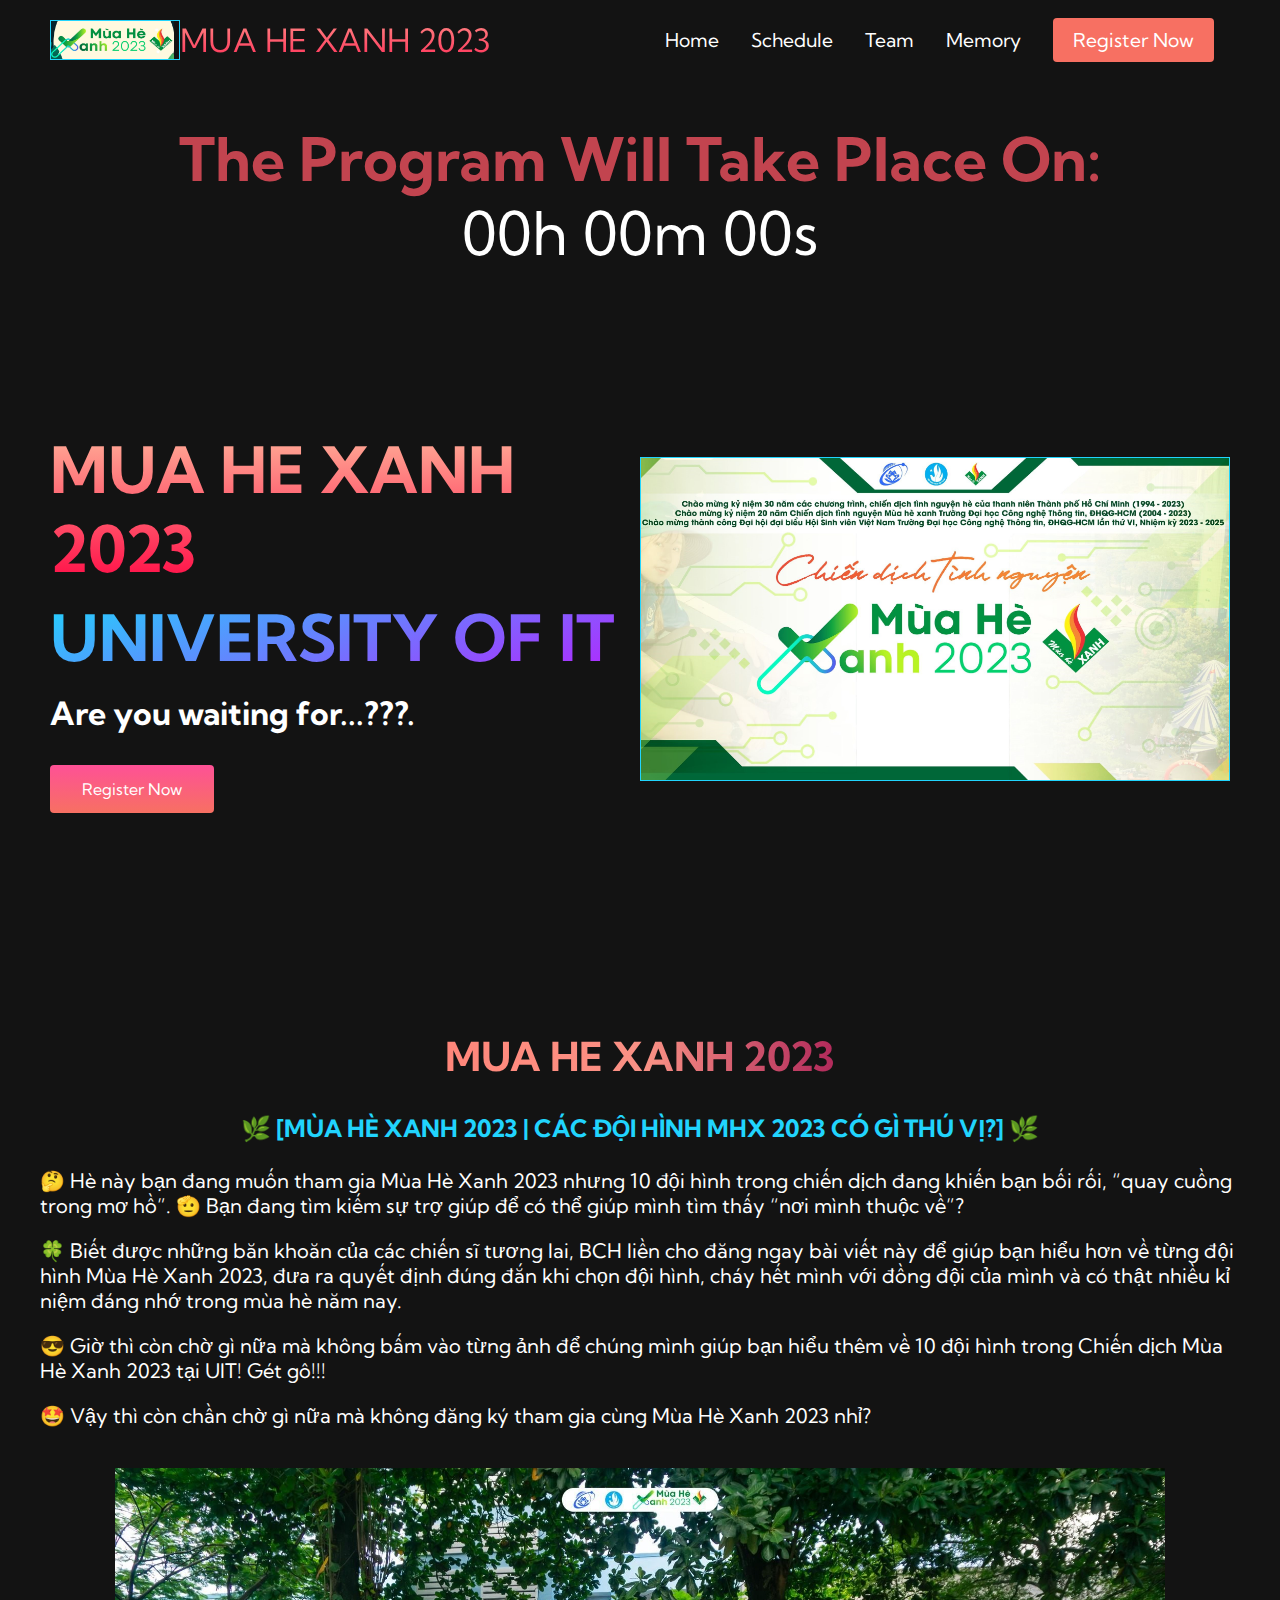
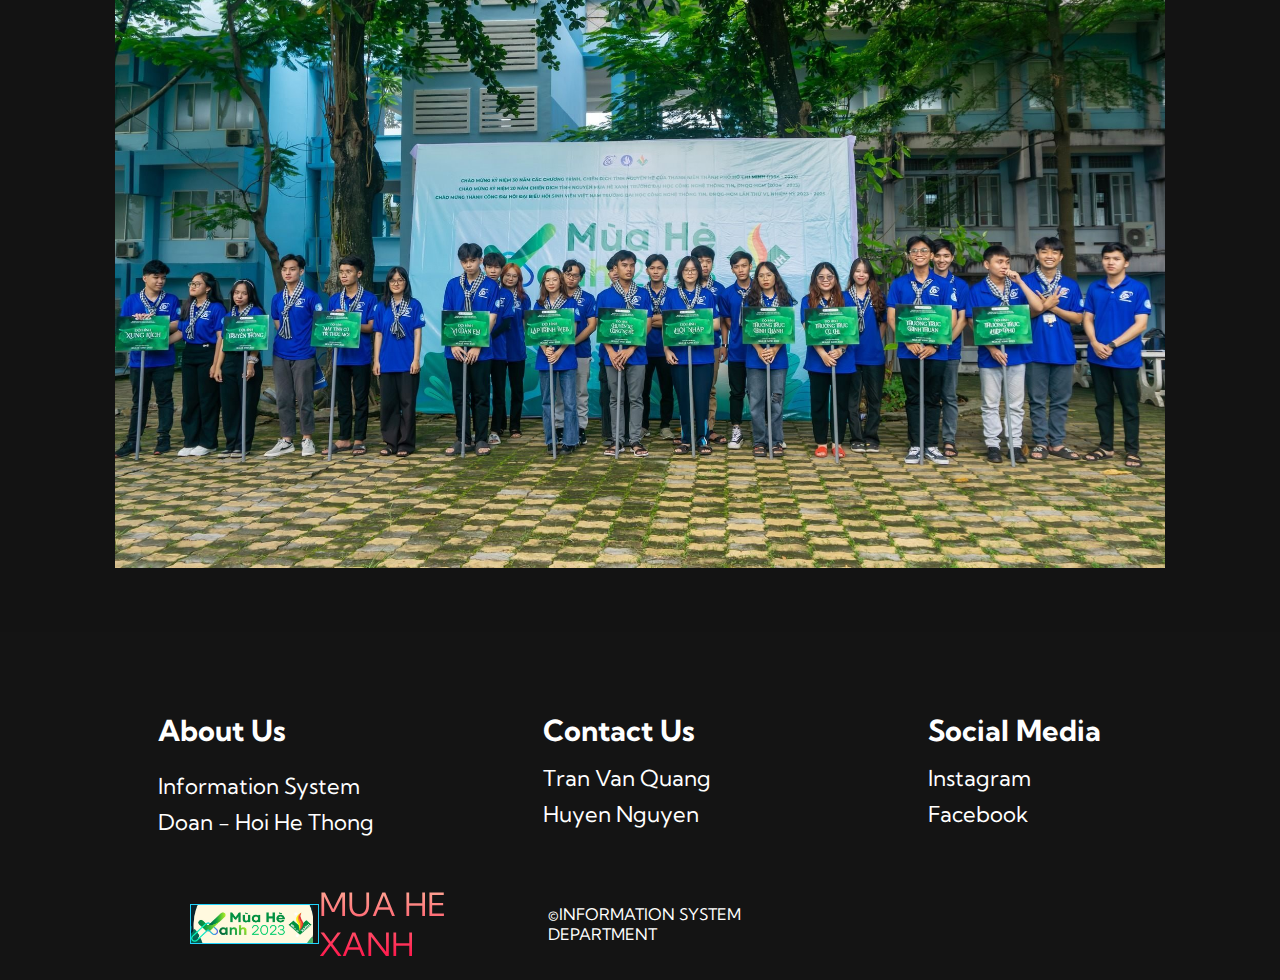
<file: index.html>
<!DOCTYPE html>
<html lang="en">

<head>
  <!--
      Site created by Brian Design on youtube @ www.youtube.com/channel/UCsKsymTY_4BYR-wytLjex7A?view_as=subscriber
    -->
  <meta charset="UTF-8" />
  <meta name="viewport" content="width=device-width, initial-scale=1.0" />
  <title>HTML CSS Website</title>
  <link rel="stylesheet" href="styles.css" />
  <link rel="stylesheet" href="https://use.fontawesome.com/releases/v5.14.0/css/all.css"
    integrity="sha384-HzLeBuhoNPvSl5KYnjx0BT+WB0QEEqLprO+NBkkk5gbc67FTaL7XIGa2w1L0Xbgc" crossorigin="anonymous" />
  <link href="https://fonts.googleapis.com/css2?family=Kumbh+Sans:wght@400;700&display=swap" rel="stylesheet" />
  <script src="datetime.js"></script>

</head>

<body>
  <div class="all">
    <!-- Navbar Section -->
    <nav class="navbar">
      <div class="navbar__container">
        <a href="/" id="navbar__logo" class="logo_trai"> <img src="./MHX/2.1.jpg" alt="">MUA HE XANH 2023</a>
        <div class="navbar__toggle" id="mobile-menu">
          <span class="bar"></span> <span class="bar"></span>
          <span class="bar"></span>
        </div>
        <ul class="navbar__menu">
          <li class="navbar__item">
            <a href="/" class="navbar__links">Home</a>
          </li>
          <li class="navbar__item">
            <a href="./schedule.html" class="navbar__links">Schedule</a>
          </li>
          <li class="navbar__item">
            <a href="team.html" class="navbar__links">Team</a>
            <!-- add thêm hình vào đây -->
          </li>
          <li class="navbar__item">
            <a href="./memory.html" class="navbar__links">Memory</a>
          </li>
          <li class="navbar__btn"><a href="./dangki.html" class="button">Register Now</a></li>
        </ul>
      </div>
    </nav>
    <div id="countdown" class="countdown">
      <div class="conten_coundown">
        <h1>The Program Will Take Place On:</h1>
      </div>
      <span id="hours">00</span>h
      <span id="minutes">00</span>m
      <span id="seconds">00</span>s
    </div>
    <!-- Hero Section -->
    <div class="main">
      <div class="main__container">
        <div class="main__content">
          <h1>MUA HE XANH 2023</h1>
          <h2>UNIVERSITY OF IT</h2>
          <p>Are you waiting for...???.</p>
          <button class="main__btn"><a href="./dangki.html">Register Now</a></button>
        </div>
        <div class="main__img--container">
          <img id="main__img" src="./MHX/Backgr2.jpg" />
        </div>
      </div>
    </div>

    <!-- Services Section -->
    <div class="services">
      <h1>MUA HE XANH 2023</h1>
      <h2>🌿 [MÙA HÈ XANH 2023 | CÁC ĐỘI HÌNH MHX 2023 CÓ GÌ THÚ VỊ?] 🌿</h2>
      <p>🤔 Hè này bạn đang muốn tham gia Mùa Hè Xanh 2023 nhưng 10 đội hình trong chiến dịch đang khiến bạn bối rối,
        “quay cuồng trong mơ hồ”.
        🫡 Bạn đang tìm kiếm sự trợ giúp để có thể giúp mình tìm thấy “nơi mình thuộc về”?
      </p>
      <br>
      <p>
        🍀 Biết được những băn khoăn của các chiến sĩ tương lai, BCH liền cho đăng ngay bài viết này để giúp bạn hiểu
        hơn về từng đội hình Mùa Hè Xanh 2023, đưa ra quyết định đúng đắn khi chọn đội hình, cháy hết mình với đồng đội
        của mình và có thật nhiều kỉ niệm đáng nhớ trong mùa hè năm nay.
      </p>

      <br>
      <p>
        😎 Giờ thì còn chờ gì nữa mà không bấm vào từng ảnh để chúng mình giúp bạn hiểu thêm về 10 đội hình trong Chiến
        dịch Mùa Hè Xanh 2023 tại UIT! Gét gô!!!
      </p>
      <br>
      <p>🤩 Vậy thì còn chần chờ gì nữa mà không đăng ký tham gia cùng Mùa Hè Xanh 2023 nhỉ? </p>
      <br><br>
      <div class="backgroundimg">
        <img style="height: 700px;" src="./MHX/back.jpg" alt="">
      </div>
    </div>

    <!-- Footer Section -->
    <div class="footer__container">
      <div class="footer__links">
        <div class="footer__link--wrapper">
          <div class="footer__link--items">
            <h2>About Us</h2>
            <a href="/sign__up"></a> <a href="/">Information System</a>
            <a href="/">Doan - Hoi He Thong</a>
          </div>
          <div class="footer__link--items">
            <h2>Contact Us</h2>
            <a href="/">Tran Van Quang</a> <a href="/">Huyen Nguyen</a>
          </div>
        </div>
        <div class="footer__link--wrapper">

          <div class="footer__link--items">
            <h2>Social Media</h2>
            <a href="/">Instagram</a> <a href="/">Facebook</a>
          </div>
        </div>
      </div>
      <section class="social__media">
        <div class="social__media--wrap">
          <div class="footer__logo">
            <a href="/" id="navbar__logo" class="logo_trai"> <img src="./MHX/2.1.jpg" alt="">MUA HE XANH</a>
          </div>
          <p class="website__rights">©INFORMATION SYSTEM DEPARTMENT</p>
          <div class="social__icons">
            <a class="social__icon--link" href="/" target="_blank" aria-label="Facebook">
              <i class="fab fa-facebook"></i>
            </a>
            <a class="social__icon--link" href="/" target="_blank" aria-label="Instagram">
              <i class="fab fa-instagram"></i>
            </a>
            <a class="social__icon--link" href="//www.youtube.com/channel/UCsKsymTY_4BYR-wytLjex7A?view_as=subscriber"
              target="_blank" aria-label="Youtube">
              <i class="fab fa-youtube"></i>
            </a>
            <a class="social__icon--link" href="/" target="_blank" aria-label="Twitter">
              <i class="fab fa-twitter"></i>
            </a>
            <a class="social__icon--link" href="/" target="_blank" aria-label="LinkedIn">
              <i class="fab fa-linkedin"></i>
            </a>
          </div>
        </div>
      </section>
    </div>
    <script src="app.js"></script>
  </div>
</body>

</html>
</file>
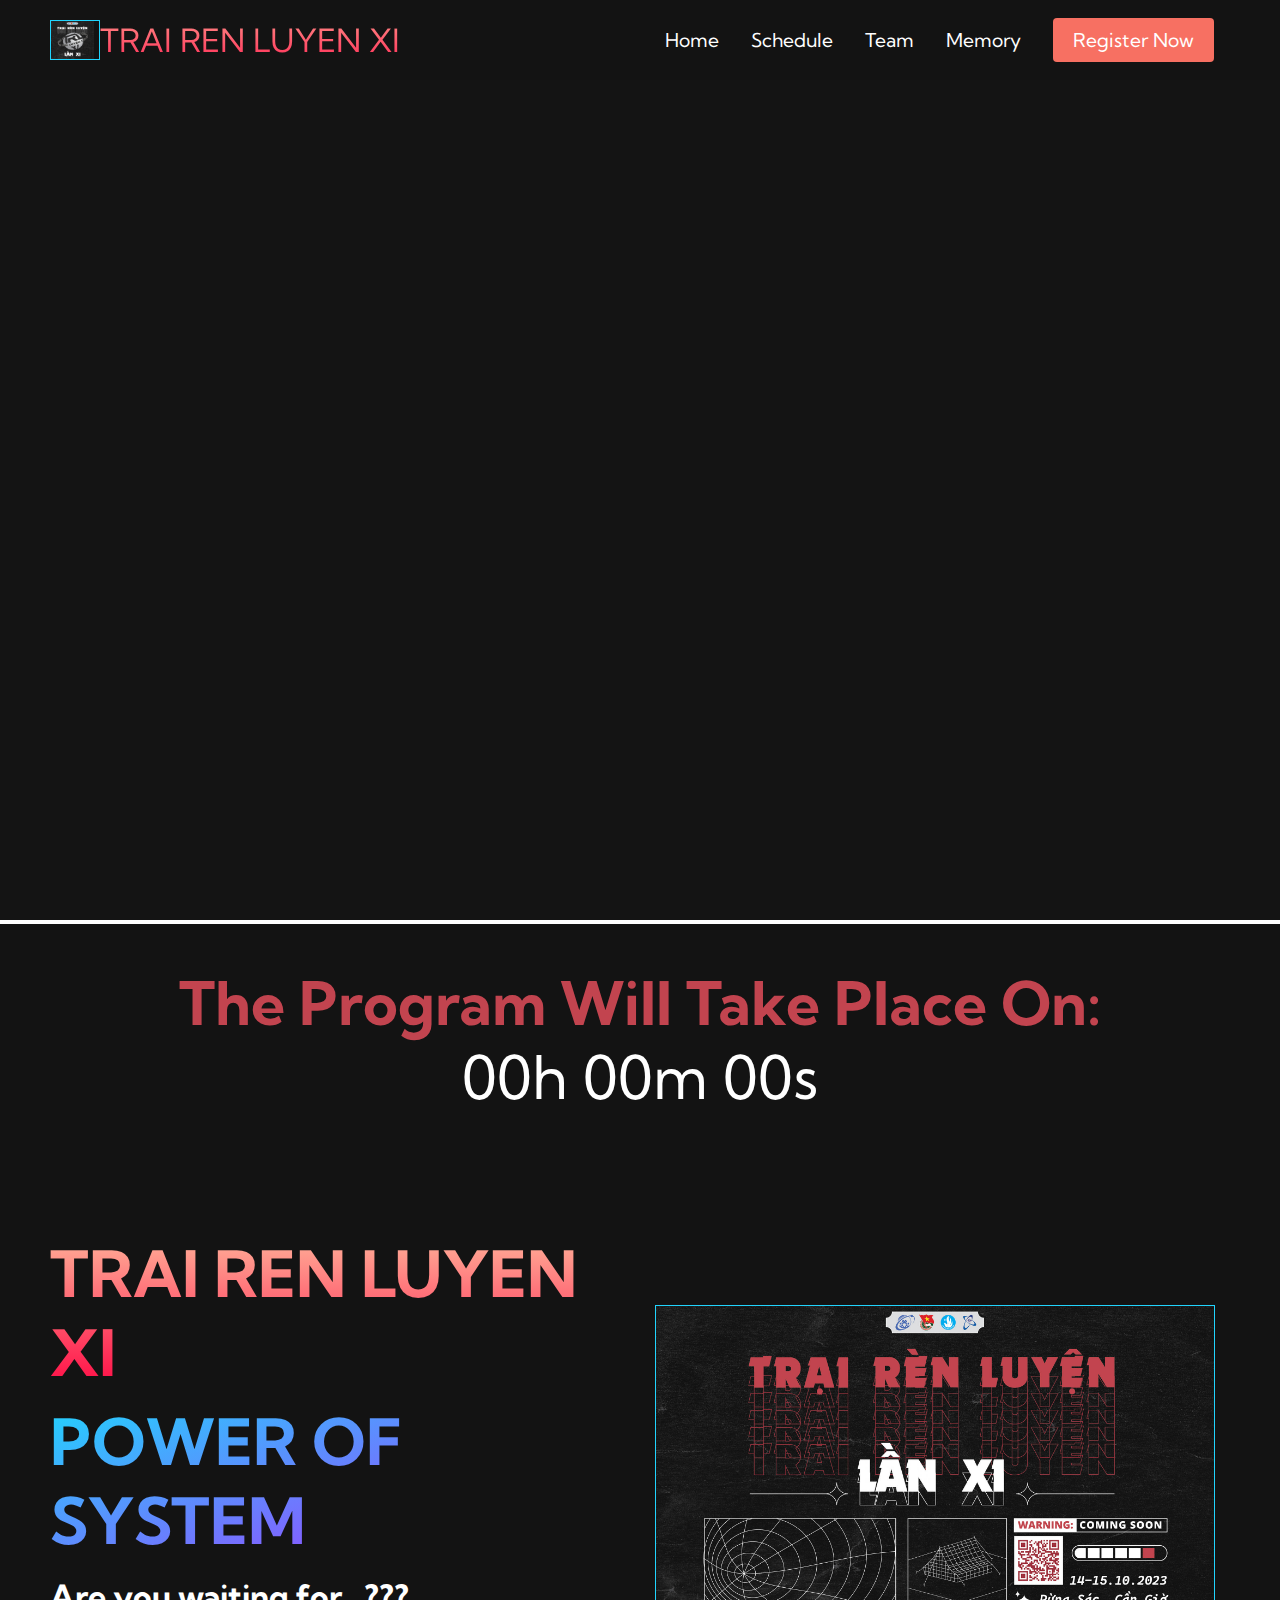
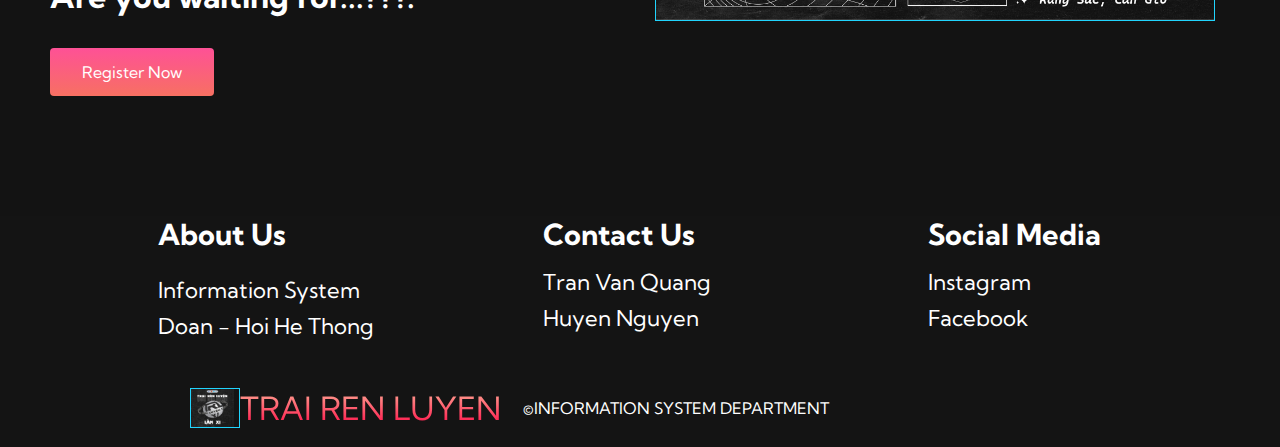
<file: dangki.html>
<!DOCTYPE html>
<html lang="en">

<head>
    <!--
      Site created by Brian Design on youtube @ www.youtube.com/channel/UCsKsymTY_4BYR-wytLjex7A?view_as=subscriber
    -->
    <meta charset="UTF-8" />
    <meta name="viewport" content="width=device-width, initial-scale=1.0" />
    <title>HTML CSS Website</title>
    <link rel="stylesheet" href="styles.css" />
    <link rel="stylesheet" href="https://use.fontawesome.com/releases/v5.14.0/css/all.css"
        integrity="sha384-HzLeBuhoNPvSl5KYnjx0BT+WB0QEEqLprO+NBkkk5gbc67FTaL7XIGa2w1L0Xbgc" crossorigin="anonymous" />
    <link href="https://fonts.googleapis.com/css2?family=Kumbh+Sans:wght@400;700&display=swap" rel="stylesheet" />
    <link rel="stylesheet" href="./dangki.css">
    <script src="datetime.js"></script>

</head>

<body>
    <!-- Navbar Section -->
    <nav class="navbar">
        <div class="navbar__container">
            <a href="/" id="navbar__logo" class="logo_trai"> <img
                    src="./img TRL/383241022_697080172443151_4773275165320267530_n.jpg" alt="">TRAI REN LUYEN XI</a>
            <div class="navbar__toggle" id="mobile-menu">
                <span class="bar"></span> <span class="bar"></span>
                <span class="bar"></span>
            </div>
            <ul class="navbar__menu">
                <li class="navbar__item">
                    <a href="/" class="navbar__links">Home</a>
                </li>
                <li class="navbar__item">
                    <a href="./schedule.html" class="navbar__links">Schedule</a>
                </li>
                <li class="navbar__item">
                    <a href="team.html" class="navbar__links">Team</a>
                    <!-- add thêm hình vào đây -->
                </li>
                <li class="navbar__item">
                    <a href="./memory.html" class="navbar__links">Memory</a>
                </li>
                <li class="navbar__btn"><a href="./dangki.html" class="button">Register Now</a></li>
            </ul>
        </div>
    </nav>

    <iframe class="form"
        src="https://docs.google.com/forms/d/e/1FAIpQLScQBIcMU0vTNpcYk-kA_MEDWLWZ3zeHbCtaJkKW27jqsfCy7g/viewform?embedded=true"
        width="100%" height="840px" frameborder="0" marginheight="0" marginwidth="0">Loading…</iframe>

    <div id="countdown" class="countdown">
        <div class="conten_coundown">
            <h1>The Program Will Take Place On:</h1>
        </div>
        <span id="hours">00</span>h
        <span id="minutes">00</span>m
        <span id="seconds">00</span>s
    </div>
    <!-- Hero Section -->
    <div class="main">
        <div class="main__container">
            <div class="main__content">
                <h1>TRAI REN LUYEN XI</h1>
                <h2>POWER OF SYSTEM</h2>
                <p>Are you waiting for...???.</p>
                <button class="main__btn"><a href="./dangki.html">Register Now</a></button>
            </div>
            <div class="main__img--container">
                <img id="main__img" src="./img TRL/384558555_697080359109799_3228043958713797837_n.jpg" />
            </div>
        </div>
    </div>
    <!-- Footer Section -->
    <div class="footer__containerdk">
        <div class="footer__links">
            <div class="footer__link--wrapper">
                <div class="footer__link--items">
                    <h2>About Us</h2>
                    <a href="/sign__up"></a> <a href="/">Information System</a>
                    <a href="/">Doan - Hoi He Thong</a>
                </div>
                <div class="footer__link--items">
                    <h2>Contact Us</h2>
                    <a href="/">Tran Van Quang</a> <a href="/">Huyen Nguyen</a>
                </div>
            </div>
            <div class="footer__link--wrapper">

                <div class="footer__link--items">
                    <h2>Social Media</h2>
                    <a href="/">Instagram</a> <a href="/">Facebook</a>
                </div>
            </div>
        </div>
        <section class="social__media">
            <div class="social__media--wrap">
                <div class="footer__logo">
                    <a href="/" id="navbar__logo" class="logo_trai"> <img
                            src="./img TRL/383241022_697080172443151_4773275165320267530_n.jpg" alt="">TRAI REN
                        LUYEN</a>
                </div>
                <p class="website__rights">©INFORMATION SYSTEM DEPARTMENT</p>
                <div class="social__icons">
                    <a class="social__icon--link" href="/" target="_blank" aria-label="Facebook">
                        <i class="fab fa-facebook"></i>
                    </a>
                    <a class="social__icon--link" href="/" target="_blank" aria-label="Instagram">
                        <i class="fab fa-instagram"></i>
                    </a>
                    <a class="social__icon--link"
                        href="//www.youtube.com/channel/UCsKsymTY_4BYR-wytLjex7A?view_as=subscriber" target="_blank"
                        aria-label="Youtube">
                        <i class="fab fa-youtube"></i>
                    </a>
                    <a class="social__icon--link" href="/" target="_blank" aria-label="Twitter">
                        <i class="fab fa-twitter"></i>
                    </a>
                    <a class="social__icon--link" href="/" target="_blank" aria-label="LinkedIn">
                        <i class="fab fa-linkedin"></i>
                    </a>
                </div>
            </div>
        </section>
    </div>
    <script src="app.js"></script>
</body>

</html>
</file>
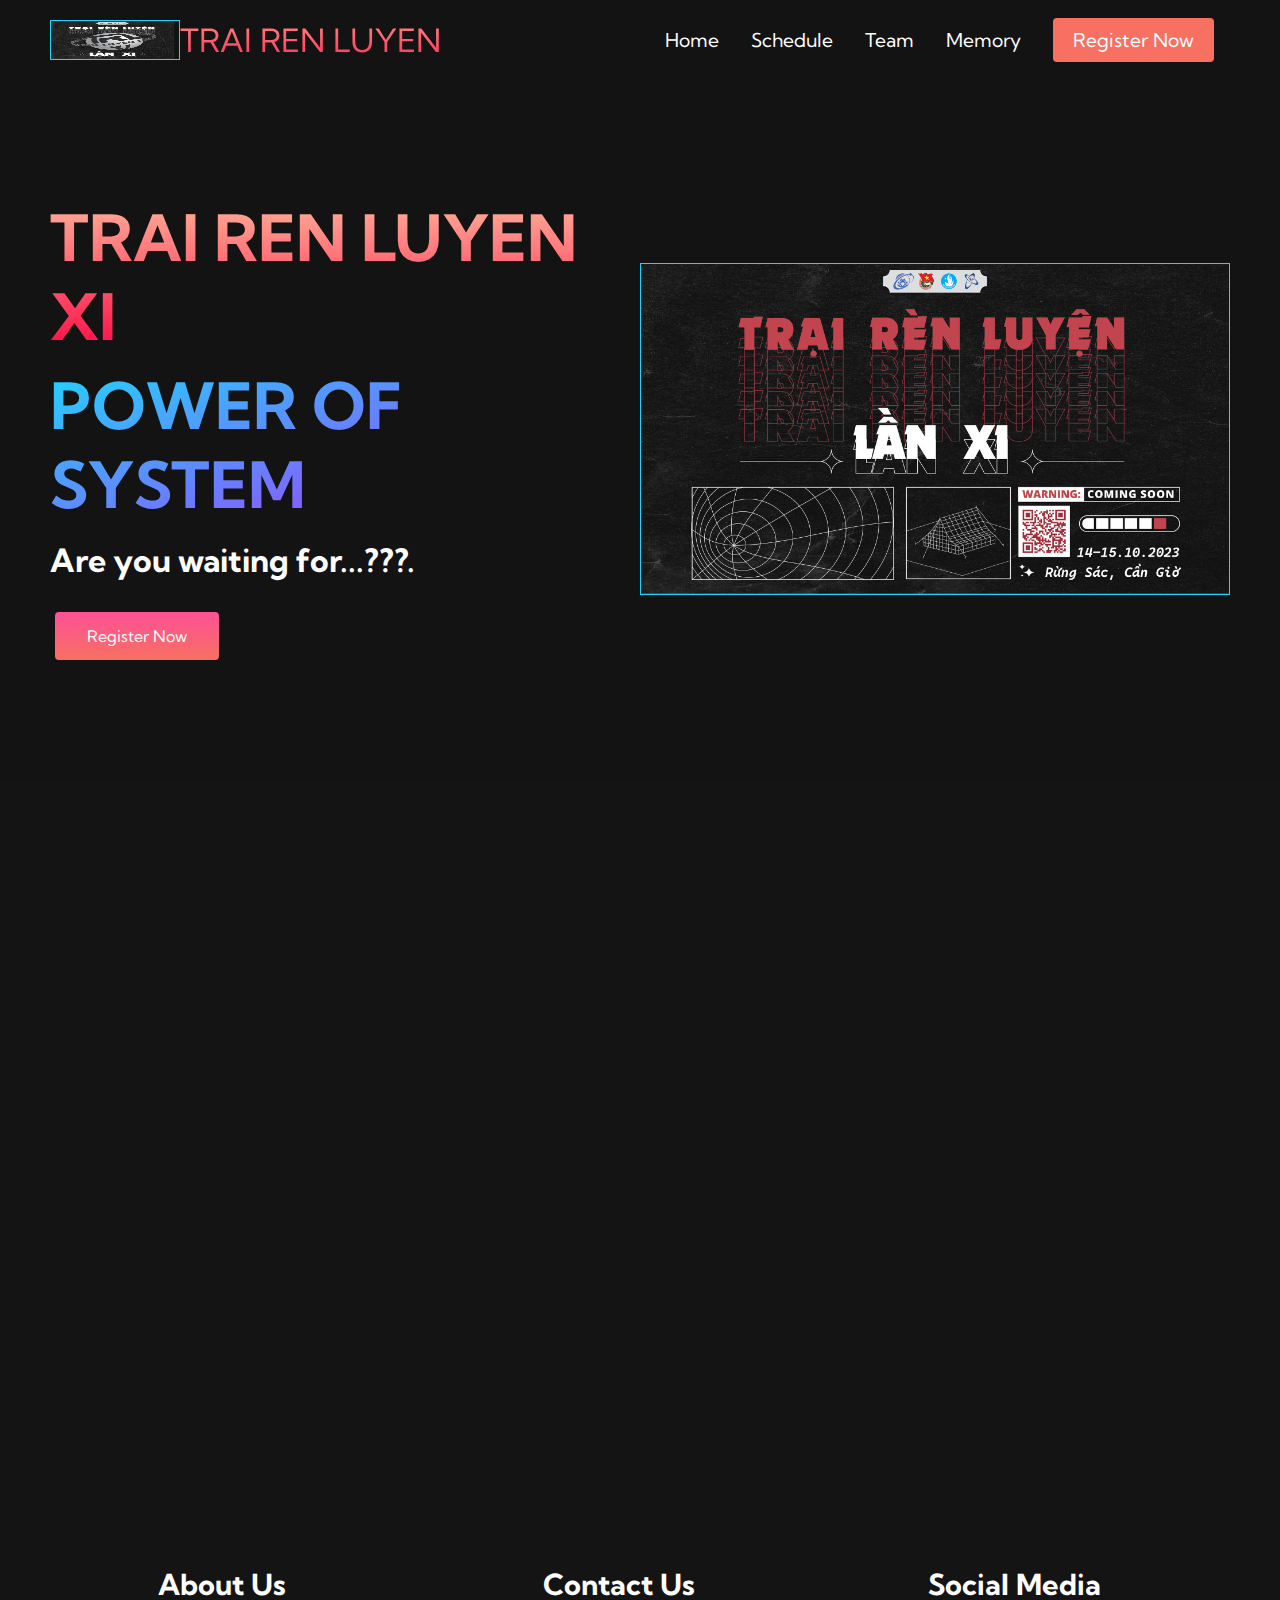
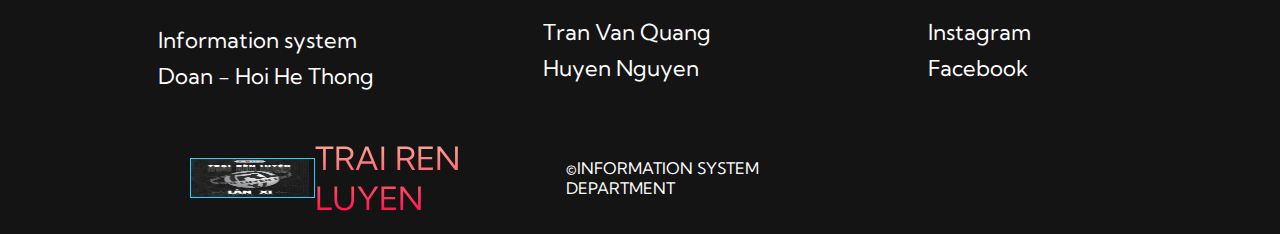
<file: memory.html>
<!DOCTYPE html>
<html lang="en">

<head>
    <!--
      Site created by Brian Design on youtube @ www.youtube.com/channel/UCsKsymTY_4BYR-wytLjex7A?view_as=subscriber
    -->
    <meta charset="UTF-8" />
    <meta name="viewport" content="width=device-width, initial-scale=1.0" />
    <title>HTML CSS Website</title>
    <link rel="stylesheet" href="styles.css" />
    <link rel="stylesheet" href="https://use.fontawesome.com/releases/v5.14.0/css/all.css"
        integrity="sha384-HzLeBuhoNPvSl5KYnjx0BT+WB0QEEqLprO+NBkkk5gbc67FTaL7XIGa2w1L0Xbgc" crossorigin="anonymous" />
    <link href="https://fonts.googleapis.com/css2?family=Kumbh+Sans:wght@400;700&display=swap" rel="stylesheet" />
    <link rel="stylesheet" href="./memory.css">
    <script src="memory.js"></script>
</head>


<!-- Navbar Section -->
<nav class="navbar">
    <div class="navbar__container">
        <a href="/" id="navbar__logo" class="logo_trai"> <img
                src="./img TRL/383241022_697080172443151_4773275165320267530_n.jpg" alt="">TRAI REN LUYEN</a>
        <div class="navbar__toggle" id="mobile-menu">
            <span class="bar"></span> <span class="bar"></span>
            <span class="bar"></span>
        </div>
        <ul class="navbar__menu">
            <li class="navbar__item">
                <a href="./index.html" class="navbar__links">Home</a>
            </li>
            <li class="navbar__item">
                <a href="./schedule.html" class="navbar__links">Schedule</a>
            </li>
            <li class="navbar__item">
                <a href="/team.html" class="navbar__links">Team</a>
                <!-- add thêm hình vào đây -->
            </li>
            <li class="navbar__item">
                <a href="./memory.html" class="navbar__links">Memory</a>
            </li>
            <li class="navbar__btn"><a href="./dangki.html" class="button">Register Now</a></li>
        </ul>
    </div>
</nav>

<!-- Hero Section -->
<div class="main">
    <div class="main__container">
        <div class="main__content">
            <h1>TRAI REN LUYEN XI</h1>
            <h2>POWER OF SYSTEM</h2>
            <p>Are you waiting for...???.</p>
            <button class="main__btn"><a href="./dangki.html">Register Now</a></button>
        </div>
        <div class="main__img--container">
            <img id="main__img" src="./img TRL/384558555_697080359109799_3228043958713797837_n.jpg" />
        </div>
    </div>
</div>

<div class="container">
    <img src="./img TRL/hinh1.jpg" class="moving-image" alt="ảnh chuyển động 1">
    <img src="./img TRL/hinh2.jpg" class="moving-image" alt="ảnh chuyển động 2">
    <img src="./img TRL/hinh3.jpg" class="moving-image" alt="ảnh chuyển động 3">
    <img src="./img TRL/hinh4.jpg" class="moving-image" alt="ảnh chuyển động 4">
    <img src="./img TRL/hinh5.jpg" class="moving-image" alt="ảnh chuyển động 4">

</div>


<!-- Footer Section -->
<div class="footerteam__container">
    <div class="footerteam__links">
        <div class="footerteam__link--wrapper">
            <div class="footerteam__link--items">
                <h2>About Us</h2>
                <a href="/sign__up"></a> <a href="/">Information system</a>
                <a href="/">Doan - Hoi He Thong</a>
            </div>
            <div class="footerteam__link--items">
                <h2>Contact Us</h2>
                <a href="/">Tran Van Quang</a> <a href="/">Huyen Nguyen</a>
            </div>
        </div>
        <div class="footerteam__link--wrapper">

            <div class="footerteam__link--items">
                <h2>Social Media</h2>
                <a href="/">Instagram</a> <a href="/">Facebook</a>
            </div>
        </div>
    </div>
    <section class="social__media">
        <div class="social__media--wrap">
            <div class="footerteam__logo">
                <a href="/" id="navbar__logo" class="logo_trai"> <img
                        src="./img TRL/383241022_697080172443151_4773275165320267530_n.jpg" alt="">TRAI REN
                    LUYEN</a>
            </div>
            <p class="website__rights">©INFORMATION SYSTEM DEPARTMENT</p>
            <div class="social__icons">
                <a class="social__icon--link" href="/" target="_blank" aria-label="Facebook">
                    <i class="fab fa-facebook"></i>
                </a>
                <a class="social__icon--link" href="/" target="_blank" aria-label="Instagram">
                    <i class="fab fa-instagram"></i>
                </a>
                <a class="social__icon--link"
                    href="//www.youtube.com/channel/UCsKsymTY_4BYR-wytLjex7A?view_as=subscriber" target="_blank"
                    aria-label="Youtube">
                    <i class="fab fa-youtube"></i>
                </a>
                <a class="social__icon--link" href="/" target="_blank" aria-label="Twitter">
                    <i class="fab fa-twitter"></i>
                </a>
                <a class="social__icon--link" href="/" target="_blank" aria-label="LinkedIn">
                    <i class="fab fa-linkedin"></i>
                </a>
            </div>
        </div>
    </section>
</div>
</body>

</html>
</file>
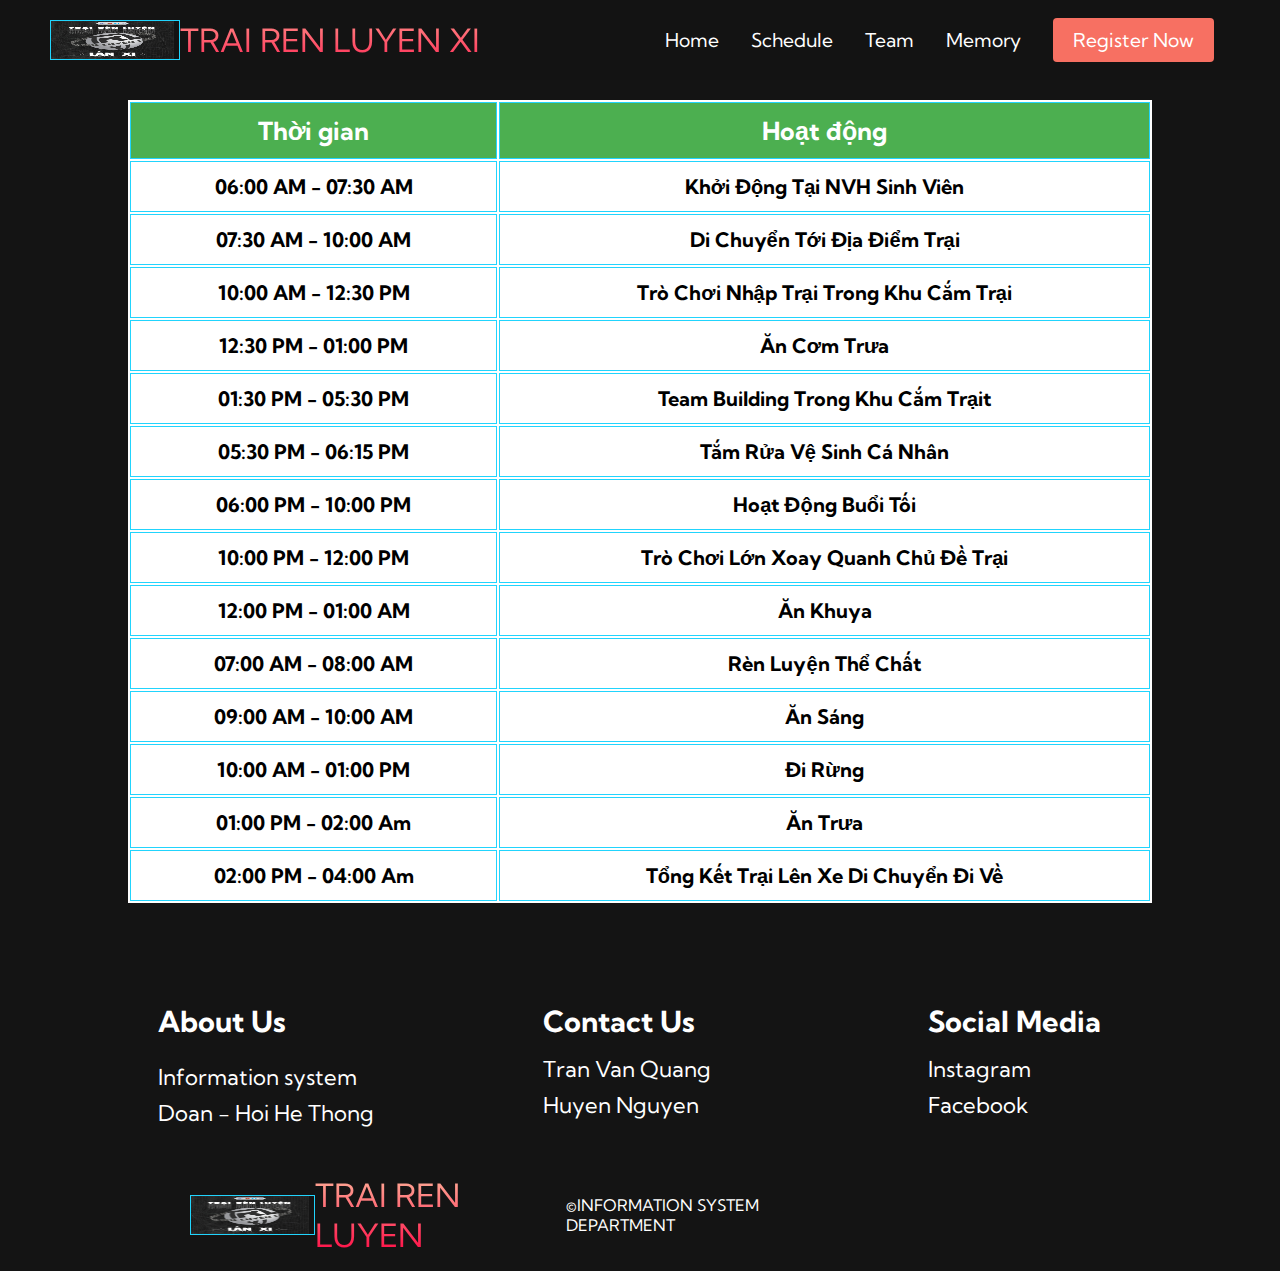
<file: schedule.html>
<!DOCTYPE html>
<html lang="en">

<head>
    <!--
      Site created by Brian Design on youtube @ www.youtube.com/channel/UCsKsymTY_4BYR-wytLjex7A?view_as=subscriber
    -->
    <meta charset="UTF-8" />
    <meta name="viewport" content="width=device-width, initial-scale=1.0" />
    <title>HTML CSS Website</title>
    <link rel="stylesheet" href="styles.css" />
    <link rel="stylesheet" href="https://use.fontawesome.com/releases/v5.14.0/css/all.css"
        integrity="sha384-HzLeBuhoNPvSl5KYnjx0BT+WB0QEEqLprO+NBkkk5gbc67FTaL7XIGa2w1L0Xbgc" crossorigin="anonymous" />
    <link href="https://fonts.googleapis.com/css2?family=Kumbh+Sans:wght@400;700&display=swap" rel="stylesheet" />
    <link rel="stylesheet" href="./schedule.css">
    <script src="datetime.js"></script>

</head>

<body>
    <!-- Navbar Section -->
    <nav class="navbar">
        <div class="navbar__container">
            <a href="/" id="navbar__logo" class="logo_trai"> <img
                    src="./img TRL/383241022_697080172443151_4773275165320267530_n.jpg" alt="">TRAI REN LUYEN XI</a>
            <div class="navbar__toggle" id="mobile-menu">
                <span class="bar"></span> <span class="bar"></span>
                <span class="bar"></span>
            </div>
            <ul class="navbar__menu">
                <li class="navbar__item">
                    <a href="/" class="navbar__links">Home</a>
                </li>
                <li class="navbar__item">
                    <a href="./memory.html" class="navbar__links">Schedule</a>
                </li>
                <li class="navbar__item">
                    <a href="team.html" class="navbar__links">Team</a>
                    <!-- add thêm hình vào đây -->
                </li>
                <li class="navbar__item">
                    <a href="./memory.html" class="navbar__links">Memory</a>
                </li>
                <li class="navbar__btn"><a href="./dangki.html" class="button">Register Now</a></li>
            </ul>
        </div>
    </nav>
    <div class="tableall">
        <table id="schedule">
            <tr>
                <th>Thời gian</th>
                <th>Hoạt động</th>
            </tr>
            <tr>
                <td>06:00 AM - 07:30 AM</td>
                <td>Khởi Động Tại NVH Sinh Viên</td>
            </tr>
            <tr>
                <td>07:30 AM - 10:00 AM</td>
                <td>Di Chuyển Tới Địa Điểm Trại</td>
            </tr>
            <tr>
                <td>10:00 AM - 12:30 PM</td>
                <td>Trò Chơi Nhập Trại Trong Khu Cắm Trại</td>
            </tr>
            <tr>
                <td>12:30 PM - 01:00 PM</td>
                <td>Ăn Cơm Trưa</td>
            </tr>
            <tr>
                <td>01:30 PM - 05:30 PM </td>
                <td>Team Building Trong Khu Cắm Trạit</td>
            </tr>
            <tr>
                <td>05:30 PM - 06:15 PM </td>
                <td>Tắm Rửa Vệ Sinh Cá Nhân</td>
            </tr>
            <tr>
                <td>06:00 PM - 10:00 PM</td>
                <td>Hoạt Động Buổi Tối</td>
            </tr>
            <tr>
                <td>10:00 PM - 12:00 PM</td>
                <td>Trò Chơi Lớn Xoay Quanh Chủ Đề Trại</td>
            </tr>
            <tr>
                <td>12:00 PM - 01:00 AM</td>
                <td>Ăn Khuya</td>
            </tr>
            <tr>
                <td>07:00 AM - 08:00 AM</td>
                <td>Rèn Luyện Thể Chất</td>
            </tr>
            <tr>
                <td>09:00 AM - 10:00 AM</td>
                <td>Ăn Sáng</td>
            </tr>
            <tr>
                <td>10:00 AM - 01:00 PM</td>
                <td>Đi Rừng</td>
            </tr>
            <tr>
                <td>01:00 PM - 02:00 Am</td>
                <td>Ăn Trưa</td>
            </tr>
            <tr>
                <td>02:00 PM - 04:00 Am</td>
                <td>Tổng Kết Trại Lên Xe Di Chuyển Đi Về</td>
            </tr>
            <!-- ... thêm các mục khác ở đây ... -->
        </table>

    </div>
    <!-- <script>
        const scheduleTable = document.getElementById('schedule');
        scheduleTable.addEventListener('click', (event) => {
            const target = event.target;
            if (target.tagName === 'TD') {
                alert(`Bạn đã chọn: ${target.textContent}`);
            }
        });

    </script> -->

    <!-- Footer Section -->
    <div class="footer__container">
        <div class="footer__links">
            <div class="footer__link--wrapper">
                <div class="footer__link--items">
                    <h2>About Us</h2>
                    <a href="/sign__up"></a> <a href="/">Information system</a>
                    <a href="/">Doan - Hoi He Thong</a>
                </div>
                <div class="footer__link--items">
                    <h2>Contact Us</h2>
                    <a href="/">Tran Van Quang</a> <a href="/">Huyen Nguyen</a>
                </div>
            </div>
            <div class="footer__link--wrapper">

                <div class="footer__link--items">
                    <h2>Social Media</h2>
                    <a href="/">Instagram</a> <a href="/">Facebook</a>
                </div>
            </div>
        </div>
        <section class="social__media">
            <div class="social__media--wrap">
                <div class="footer__logo">
                    <a href="/" id="navbar__logo" class="logo_trai"> <img
                            src="./img TRL/383241022_697080172443151_4773275165320267530_n.jpg" alt="">TRAI REN
                        LUYEN</a>
                </div>
                <p class="website__rights">©INFORMATION SYSTEM DEPARTMENT</p>
                <div class="social__icons">
                    <a class="social__icon--link" href="/" target="_blank" aria-label="Facebook">
                        <i class="fab fa-facebook"></i>
                    </a>
                    <a class="social__icon--link" href="/" target="_blank" aria-label="Instagram">
                        <i class="fab fa-instagram"></i>
                    </a>
                    <a class="social__icon--link"
                        href="//www.youtube.com/channel/UCsKsymTY_4BYR-wytLjex7A?view_as=subscriber" target="_blank"
                        aria-label="Youtube">
                        <i class="fab fa-youtube"></i>
                    </a>
                    <a class="social__icon--link" href="/" target="_blank" aria-label="Twitter">
                        <i class="fab fa-twitter"></i>
                    </a>
                    <a class="social__icon--link" href="/" target="_blank" aria-label="LinkedIn">
                        <i class="fab fa-linkedin"></i>
                    </a>
                </div>
            </div>
        </section>
    </div>
</body>

</html>
</file>
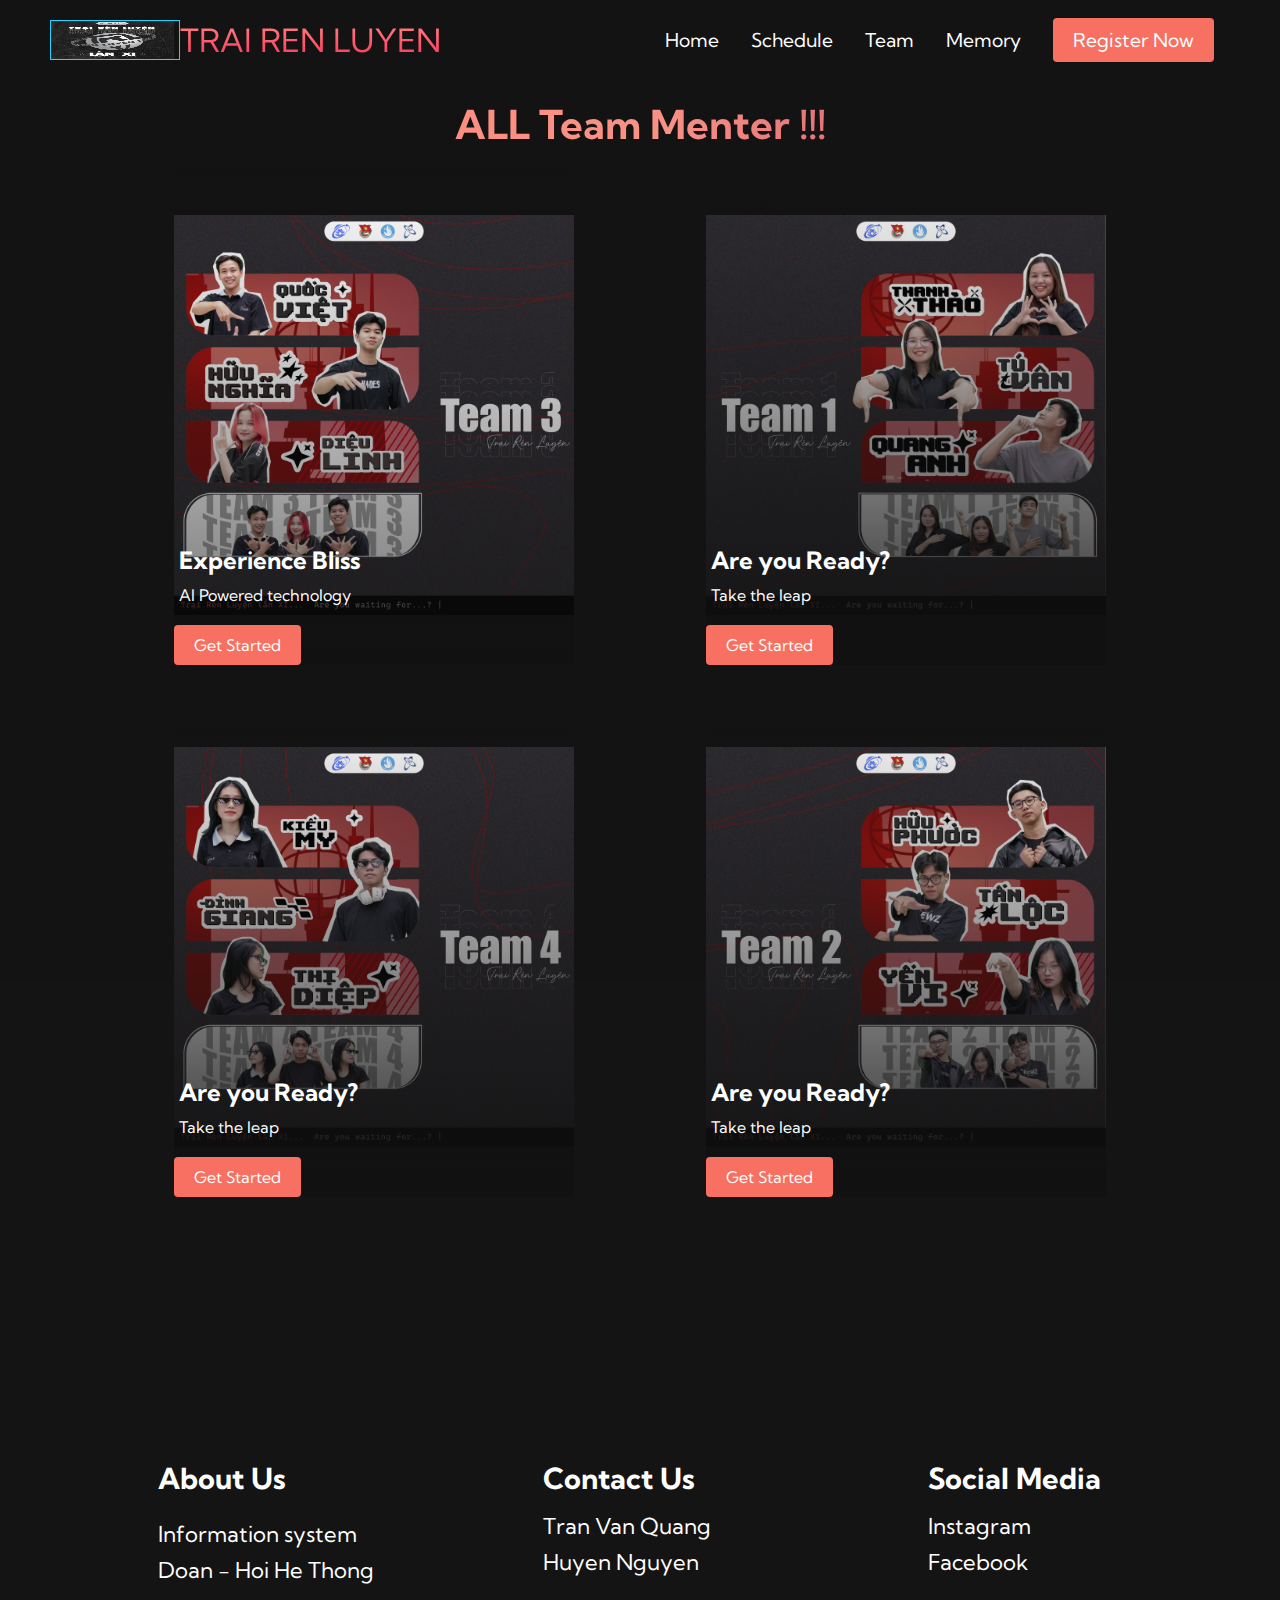
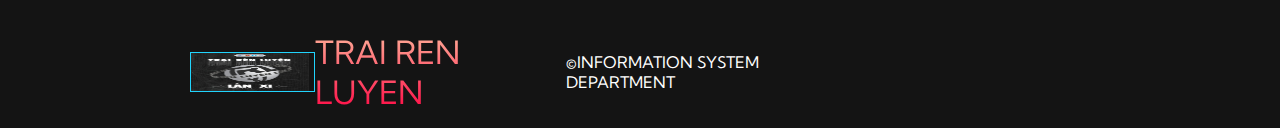
<file: team.html>
<!DOCTYPE html>
<html lang="en">

<head>
  <!--
      Site created by Brian Design on youtube @ www.youtube.com/channel/UCsKsymTY_4BYR-wytLjex7A?view_as=subscriber
    -->
  <meta charset="UTF-8" />
  <meta name="viewport" content="width=device-width, initial-scale=1.0" />
  <title>HTML CSS Website</title>
  <link rel="stylesheet" href="styles.css" />
  <link rel="stylesheet" href="https://use.fontawesome.com/releases/v5.14.0/css/all.css"
    integrity="sha384-HzLeBuhoNPvSl5KYnjx0BT+WB0QEEqLprO+NBkkk5gbc67FTaL7XIGa2w1L0Xbgc" crossorigin="anonymous" />
  <link href="https://fonts.googleapis.com/css2?family=Kumbh+Sans:wght@400;700&display=swap" rel="stylesheet" />
  <link rel="stylesheet" href="./team.css">
</head>

<body>
  <!-- Navbar Section -->
  <nav class="navbar">
    <div class="navbar__container">
      <a href="/" id="navbar__logo" class="logo_trai"> <img
          src="./img TRL/383241022_697080172443151_4773275165320267530_n.jpg" alt="">TRAI REN LUYEN</a>
      <div class="navbar__toggle" id="mobile-menu">
        <span class="bar"></span> <span class="bar"></span>
        <span class="bar"></span>
      </div>
      <ul class="navbar__menu">
        <li class="navbar__item">
          <a href="index.html" class="navbar__links">Home</a>
        </li>
        <li class="navbar__item">
          <a href="./schedule.html" class="navbar__links">Schedule</a>
        </li>
        <li class="navbar__item">
          <a href="/" class="navbar__links">Team</a>
          <!-- add thêm hình vào đây -->
        </li>
        <li class="navbar__item">
          <a href="./memory.html" class="navbar__links">Memory</a>
        </li>
        <li class="navbar__btn"><a href="./dangki.html" class="button">Register Now</a></li>
      </ul>
    </div>
  </nav>

  <!-- Services Section -->
  <div class="service">
    <h1>ALL Team Menter !!!</h1>

    <div class="service__container">
      <div class="service__card">
        <h2>Experience Bliss</h2>
        <p>AI Powered technology</p>
        <button>Get Started</button>
      </div>
      <div class="service__card">
        <h2>Are you Ready?</h2>
        <p>Take the leap</p>
        <button>Get Started</button>
      </div>
      <div class="service__card">
        <h2>Are you Ready?</h2>
        <p>Take the leap</p>
        <button>Get Started</button>
      </div>
      <div class="service__card">
        <h2>Are you Ready?</h2>
        <p>Take the leap</p>
        <button>Get Started</button>
      </div>
    </div>
  </div>

  <!-- Footer Section -->
  <div class="footerteam__container">
    <div class="footerteam__links">
      <div class="footerteam__link--wrapper">
        <div class="footerteam__link--items">
          <h2>About Us</h2>
          <a href="/sign__up"></a> <a href="/">Information system</a>
          <a href="/">Doan - Hoi He Thong</a>
        </div>
        <div class="footerteam__link--items">
          <h2>Contact Us</h2>
          <a href="/">Tran Van Quang</a> <a href="/">Huyen Nguyen</a>
        </div>
      </div>
      <div class="footerteam__link--wrapper">

        <div class="footerteam__link--items">
          <h2>Social Media</h2>
          <a href="/">Instagram</a> <a href="/">Facebook</a>
        </div>
      </div>
    </div>
    <section class="social__media">
      <div class="social__media--wrap">
        <div class="footerteam__logo">
          <a href="/" id="navbar__logo" class="logo_trai"> <img
              src="./img TRL/383241022_697080172443151_4773275165320267530_n.jpg" alt="">TRAI REN LUYEN</a>
        </div>
        <p class="website__rights">©INFORMATION SYSTEM DEPARTMENT</p>
        <div class="social__icons">
          <a class="social__icon--link" href="/" target="_blank" aria-label="Facebook">
            <i class="fab fa-facebook"></i>
          </a>
          <a class="social__icon--link" href="/" target="_blank" aria-label="Instagram">
            <i class="fab fa-instagram"></i>
          </a>
          <a class="social__icon--link" href="//www.youtube.com/channel/UCsKsymTY_4BYR-wytLjex7A?view_as=subscriber"
            target="_blank" aria-label="Youtube">
            <i class="fab fa-youtube"></i>
          </a>
          <a class="social__icon--link" href="/" target="_blank" aria-label="Twitter">
            <i class="fab fa-twitter"></i>
          </a>
          <a class="social__icon--link" href="/" target="_blank" aria-label="LinkedIn">
            <i class="fab fa-linkedin"></i>
          </a>
        </div>
      </div>
    </section>
  </div>
</body>

</html>
</file>
<file: styles.css>
* {
  box-sizing: border-box;
  margin: 0;
  padding: 0;
  font-family: 'Kumbh Sans', sans-serif;
}

.navbar {
  background: #131313;
  height: 80px;
  display: flex;
  justify-content: center;
  align-items: center;
  font-size: 1.2rem;
  position: sticky;
  top: 0;
  z-index: 999;
}

.navbar__container {
  display: flex;
  justify-content: space-between;
  height: 80px;
  z-index: 1;
  width: 100%;
  max-width: 1300px;
  margin-right: auto;
  margin-left: auto;
  padding-right: 50px;
  padding-left: 50px;
}

#navbar__logo {
  background-color: #ff8177;
  background-image: linear-gradient(to top, #ff0844 0%, #ffb199 100%);
  background-size: 100%;
  -webkit-background-clip: text;
  -moz-background-clip: text;
  -webkit-text-fill-color: transparent;
  -moz-text-fill-color: transparent;
  display: flex;
  align-items: center;
  cursor: pointer;
  text-decoration: none;
  font-size: 2rem;
}

.fa-gem {
  margin-right: 0.5rem;
}

.navbar__menu {
  display: flex;
  align-items: center;
  list-style: none;
  text-align: center;
}

.navbar__item {
  height: 80px;
}

.navbar__links {
  color: #fff;
  display: flex;
  align-items: center;
  justify-content: center;
  text-decoration: none;
  padding: 0 1rem;
  height: 100%;
}

.navbar__btn {
  display: flex;
  justify-content: center;
  align-items: center;
  padding: 0 1rem;
  width: 100%;
}

.button {
  display: flex;
  justify-content: center;
  align-items: center;
  text-decoration: none;
  padding: 10px 20px;
  height: 100%;
  width: 100%;
  border: none;
  outline: none;
  border-radius: 4px;
  background: #f77062;
  color: #fff;
}

.button:hover {
  background: #4837ff;
  transition: all 0.3s ease;
}

.navbar__links:hover {
  color: #f77062;
  transition: all 0.3s ease;
}

@media screen and (max-width: 960px) {
  .navbar__container {
    display: flex;
    justify-content: space-between;
    height: 80px;
    z-index: 1;
    width: 100%;
    max-width: 1300px;
    padding: 0;
  }

  .navbar__menu {
    display: grid;
    grid-template-columns: auto;
    margin: 0;
    width: 100%;
    position: absolute;
    top: -1000px;
    opacity: 1;
    transition: all 0.5s ease;
    height: 50vh;
    z-index: -1;
  }

  .navbar__menu.active {
    background: #131313;
    top: 100%;
    opacity: 1;
    transition: all 0.5s ease;
    z-index: 99;
    height: 50vh;
    font-size: 1.6rem;
  }

  #navbar__logo {
    padding-left: 25px;
  }

  .navbar__toggle .bar {
    width: 25px;
    height: 3px;
    margin: 5px auto;
    transition: all 0.3s ease-in-out;
    background: #fff;
  }

  .navbar__item {
    width: 100%;
  }

  .navbar__links {
    text-align: center;
    padding: 2rem;
    width: 100%;
    display: table;
  }

  .navbar__btn {
    padding-bottom: 2rem;
  }

  .button {
    display: flex;
    justify-content: center;
    align-items: center;
    width: 80%;
    height: 80px;
    margin: 0;
  }

  #mobile-menu {
    position: absolute;
    top: 20%;
    right: 5%;
    transform: translate(5%, 20%);
  }

  .navbar__toggle .bar {
    display: block;
    cursor: pointer;
  }

  #mobile-menu.is-active .bar:nth-child(2) {
    opacity: 0;
  }

  #mobile-menu.is-active .bar:nth-child(1) {
    transform: translateY(8px) rotate(45deg);
  }

  #mobile-menu.is-active .bar:nth-child(3) {
    transform: translateY(-8px) rotate(-45deg);
  }
}

/* Main Content CSS */
.main {
  background-color: #141414;
}

.main__container {
  display: grid;
  grid-template-columns: 1fr 1fr;
  align-items: center;
  justify-self: center;
  margin: 0 auto;
  height: 78vh;
  background-color: #131313;
  z-index: 1;
  width: 100%;
  max-width: 1360px;
  padding-right: 50px;
  padding-left: 50px;
}

.main__content {
  color: #fff;
  width: 100%;
  padding-right: 5px;
}

.main__content h1 {
  font-size: 4rem;
  background-color: #ff8177;
  background-image: linear-gradient(to top, #ff0844 0%, #ffb199 100%);
  background-size: 100%;
  -webkit-background-clip: text;
  -moz-background-clip: text;
  -webkit-text-fill-color: transparent;
  -moz-text-fill-color: transparent;
}

.main__content h2 {
  font-size: 4rem;
  margin-top: 10px;
  background-color: #ff8177;
  background-image: linear-gradient(-20deg, #b721ff 0%, #21d4fd 100%);
  background-size: 100%;
  -webkit-background-clip: text;
  -moz-background-clip: text;
  -webkit-text-fill-color: transparent;
  -moz-text-fill-color: transparent;
}

.main__content p {
  margin-top: 1rem;
  font-size: 2rem;
  font-weight: 700;
}

.main__btn {
  font-size: 1rem;
  background-image: linear-gradient(to top, #f77062 0%, #fe5196 100%);
  padding: 14px 32px;
  border: none;
  border-radius: 4px;
  color: #fff;
  margin-top: 2rem;
  cursor: pointer;
  position: relative;
  transition: all 0.35s;
  outline: none;
}

.main__btn a {
  position: relative;
  z-index: 2;
  color: #fff;
  text-decoration: none;
}

.main__btn:after {
  position: absolute;
  content: '';
  top: 0;
  left: 0;
  width: 0;
  height: 100%;
  background: #4837ff;
  transition: all 0.35s;
  border-radius: 4px;
}

.main__btn:hover {
  color: #fff;
}

.main__btn:hover:after {
  width: 100%;
}

.main__img--container {
  text-align: center;
}

#main__img {
  height: 100%;
  width: 100%;
  border: #21d4fd 1px solid;
}

/* Mobile Responsive */
@media screen and (max-width: 768px) {
  .main__container {
    display: grid;
    grid-template-columns: auto;
    align-items: center;
    justify-self: center;
    width: 100%;
    margin: 0 auto;
    height: 90vh;
  }

  .main__content {
    text-align: center;
    margin-bottom: 4rem;
  }

  .main__content h1 {
    font-size: 2.5rem;
    margin-top: 2rem;
  }

  .main__content h2 {
    font-size: 3rem;
  }

  .main__content p {
    margin-top: 1rem;
    font-size: 1.5rem;
  }
}

@media screen and (max-width: 480px) {
  .main__content h1 {
    font-size: 2rem;
    margin-top: 3rem;
  }

  .main__content h2 {
    font-size: 2rem;
  }

  .main__content p {
    margin-top: 2rem;
    font-size: 1.5rem;
  }

  .main__btn {
    padding: 12px 36px;
    margin: 2.5rem 0;
  }
}

/* Services Section */
.services {
  background: #131313;
  display: flex;
  flex-direction: column;
  justify-content: center;
  align-items: center;
  height: 140vh;
}
.services p {
  font-size: 20px;
  color: white;
}
.services h1 {
  background-color: #ff8177;
  background-image: linear-gradient(
    to right,
    #ff8177 0%,
    #ff867a 0%,
    #ff8c7f 21%,
    #f99185 52%,
    #cf556c 78%,
    #b12a5b 100%
  );
  background-size: 100%;
  -webkit-background-clip: text;
  -moz-background-clip: text;
  -webkit-text-fill-color: transparent;
  -moz-text-fill-color: transparent;
  margin-bottom: 2rem;
  font-size: 2.5rem;
}
.services h2 {
color: #21d4fd;
padding-bottom: 25px;
}
.introduce{
  width: 80%;
  padding-top: 15px;
}
.introduce p{
  padding-top: 9px;
}
.services__container {
  display: flex;
  justify-content: center;
  flex-wrap: wrap;
}

.services__card {
  margin: 1rem;
  height: 525px;
  width: 400px;
  border-radius: 4px;
  background-image: linear-gradient(
      to bottom,
      rgba(0, 0, 0, 0) 0%,
      rgba(17, 17, 17, 0.6) 100%
    ),
    url('./img TRL/menter.jpg');
  background-size:500px;
  position: relative;
  color: #fff;
  text-align: center;
  background-repeat: no-repeat;
  background-position: center;
}

.services__card:before {
  opacity: 0.2;
}

.backgroundimg{
  
}

.services__card h2 {
  position: absolute;
  top: 350px;
  left: 30px;
}

.services p {
  font-size: 20px;
  color: white;
  width: 1200px;
}

.services__card button {
  color: #fff;
  padding: 10px 20px;
  border: none;
  outline: none;
  border-radius: 4px;
  background: #f77062;
  position: absolute;
  top: 440px;
  left: 30px;
  font-size: 1rem;
}

.services__card button:hover {
  cursor: pointer;
}

.services__card:hover {
  transform: scale(1.075);
  transition: 0.2s ease-in;
  cursor: pointer;
}

@media screen and (max-width: 960px) {
  .services {
    height: 1600px;
  }

  .services h1 {
    font-size: 2rem;
    margin-top: 12rem;
  }
}

@media screen and (max-width: 480px) {
  .services {
    height: 1400px;
  }

  .services h1 {
    font-size: 1.2rem;
  }

  .services__card {
    width: 300px;
  }
}

/* Footer CSS */
.footer__container {
  background-color: #141414;
  padding-top: 5rem;
  padding-bottom: 1rem;
  display: flex;
  flex-direction: column;
  justify-content: center;
  align-items: center;
}
.footer__container1 {
  background-color: #141414;
  padding: 7rem 0;
  display: flex;
  flex-direction: column;
  justify-content: center;
  align-items: center;
}
#footer__logo {
  color: #fff;
  display: flex;
  align-items: center;
  cursor: pointer;
  text-decoration: none;
  font-size: 2rem;
}

.footer__links {
  width: 100%;
  max-width: 1000px;
  display: flex;
  justify-content: center;
}

.footer__link--wrapper {
  display: flex;
}

.footer__link--items {
  display: flex;
    flex-direction: column;
    align-items: flex-start;
    margin-left: 95px;
    margin-right: 60px;
    text-align: left;
    width: 230px;
    box-sizing: border-box;
}

.footer__link--items h2 {
  margin-bottom: 16px;
}

.footer__link--items > h2 {
  color: #fff;
  font-size: 29px;
}

.footer__link--items a {
  color: #fff;
  text-decoration: none;
  margin-bottom: 0.5rem;
  font-size: 22px;

}

.footer__link--items a:hover {
  color: #e9e9e9;
  transition: 0.3s ease-out;
}

/* Social Icons */
.social__icon--link {
  color: #fff;
  font-size: 24px;
}

.social__media {
  max-width: 1000px;
  width: 100%;
}

.social__media--wrap {
  display: flex;
  justify-content: space-between;
  align-items: center;
  width: 90%;
  max-width: 1000px;
  margin: 40px auto 0 auto;
}

.social__icons {
  display: flex;
  justify-content: space-between;
  align-items: center;
  width: 240px;
}

.social__logo {
  color: #fff;
  justify-self: start;
  margin-left: 20px;
  cursor: pointer;
  text-decoration: none;
  font-size: 2rem;
  display: flex;
  align-items: center;
  margin-bottom: 16px;
}

.website__rights {
  color: #fff;
}

@media screen and (max-width: 820px) {
  .footer__links {
    padding-top: 2rem;
  }

  #footer__logo {
    margin-bottom: 2rem;
  }

  .website__rights {
    margin-bottom: 2rem;
  }

  .footer__link--wrapper {
    flex-direction: column;
  }

  .social__media--wrap {
    flex-direction: column;
  }
}

@media screen and (max-width: 480px) {
  .footer__link--items {
    margin: 0;
    padding: 10px;
    width: 100%;
  }
}

.logo_trai img{
  width: 130px;
  height: 40px;
  padding-right: 5px;
  border: #21d4fd 1px solid;
}










/* team.html */
/* Services Section */
.service {
  background: #131313;
  display: block;
  flex-direction: column;
  justify-content: center;
  align-items: center;
  height: 100vh;
  
}

.service h1 {
  display: block;
  background-color: #ff8177;
  background-image: linear-gradient(
    to right,
    #ff8177 0%,
    #ff867a 0%,
    #ff8c7f 21%,
    #f99185 52%,
    #cf556c 78%,
    #b12a5b 100%
  );
  background-size: 100%;
  -webkit-background-clip: text;
  -moz-background-clip: text;
  -webkit-text-fill-color: transparent;
  -moz-text-fill-color: transparent;
  font-size: 2.5rem;
  text-align: center;
  padding-top: 20px;
}

.service__container {
  display: flex;
  justify-content: center;
  flex-wrap: wrap;
  
}

.service__card {
  margin: 1rem;
  height: 500px;
  width: 500px;
  border-radius: 4px;
  background-image: linear-gradient(
      to bottom,
      rgba(0, 0, 0, 0) 0%,
      rgba(17, 17, 17, 0.6) 100%
    ),
    url('./img TRL/team3.jpg');
  background-size:400px;
  position: relative;
  color: #fff;
  text-align: center;
  background-repeat: no-repeat;
  background-position: center;
}

.service__card:before {
  opacity: 0.2;
}

.service__card:nth-child(2) {
  background-image: linear-gradient(
      to bottom,
      rgba(0, 0, 0, 0) 0%,
      rgba(17, 17, 17, 0.9) 100%
    ),
    url('./img TRL/team1.jpg');
}

.service__card:nth-child(3) {
  background-image: linear-gradient(
      to bottom,
      rgba(0, 0, 0, 0) 0%,
      rgba(17, 17, 17, 0.9) 100%
    ),
    url('./img TRL/team4.jpg');
}

.service__card:nth-child(4) {
  background-image: linear-gradient(
      to bottom,
      rgba(0, 0, 0, 0) 0%,
      rgba(17, 17, 17, 0.9) 100%
    ),
    url('./img TRL/team2.jpg');
}
.service__card h2 {
  position: absolute;
  top: 380px;
  left: 55px;
}

.service__card p {
  position: absolute;
  top: 420px;
  left: 55px;
}

.service__card button {
  color: #fff;
  padding: 10px 20px;
  border: none;
  outline: none;
  border-radius: 4px;
  background: #f77062;
  position: absolute;
  top: 460px;
  left: 50px;
  font-size: 1rem;
}

.service__card button:hover {
  cursor: pointer;
}

.service__card:hover {
  transform: scale(1.075);
  transition: 0.2s ease-in;
  cursor: pointer;
}

@media screen and (max-width: 960px) {
  .service {
    height: 1600px;
  }

  .service h1 {
    font-size: 2rem;
    margin-top: 12rem;
  }
}

@media screen and (max-width: 480px) {
  .service {
    height: 1400px;
  }

  .service h1 {
    font-size: 1.2rem;
  }

  .service__card {
    width: 300px;
  }
}

.footer__link {
  width: 100%;
  max-width: 1000px;
  display: flex;
  justify-content: center;
  margin-top: 350px;
}

.countdown {
  background-color:#131313;
  color: white;
  font-size: 60px;
  text-align: center;
  padding-top: 42px;

}
.countdown h1{
  color: #c2444f;
  font-size: 60px;
  text-align: center;

}
</file>
<file: dangki.css>
* {
    box-sizing: border-box;
    margin: 0;
    padding: 0;
    font-family: 'Kumbh Sans', sans-serif;
  }
  
  .navbar {
    background: #131313;
    height: 80px;
    display: flex;
    justify-content: center;
    align-items: center;
    font-size: 1.2rem;
    position: sticky;
    top: 0;
    z-index: 999;
  }
  
  .navbar__container {
    display: flex;
    justify-content: space-between;
    height: 80px;
    z-index: 1;
    width: 100%;
    max-width: 1300px;
    margin-right: auto;
    margin-left: auto;
    padding-right: 50px;
    padding-left: 50px;
  }
  
  #navbar__logo {
    background-color: #ff8177;
    background-image: linear-gradient(to top, #ff0844 0%, #ffb199 100%);
    background-size: 100%;
    -webkit-background-clip: text;
    -moz-background-clip: text;
    -webkit-text-fill-color: transparent;
    -moz-text-fill-color: transparent;
    display: flex;
    align-items: center;
    cursor: pointer;
    text-decoration: none;
    font-size: 2rem;
  }
  
  .fa-gem {
    margin-right: 0.5rem;
  }
  
  .navbar__menu {
    display: flex;
    align-items: center;
    list-style: none;
    text-align: center;
  }
  
  .navbar__item {
    height: 80px;
  }
  
  .navbar__links {
    color: #fff;
    display: flex;
    align-items: center;
    justify-content: center;
    text-decoration: none;
    padding: 0 1rem;
    height: 100%;
  }
  
  .navbar__btn {
    display: flex;
    justify-content: center;
    align-items: center;
    padding: 0 1rem;
    width: 100%;
  }
  
  .button {
    display: flex;
    justify-content: center;
    align-items: center;
    text-decoration: none;
    padding: 10px 20px;
    height: 100%;
    width: 100%;
    border: none;
    outline: none;
    border-radius: 4px;
    background: #f77062;
    color: #fff;
  }
  
  .button:hover {
    background: #4837ff;
    transition: all 0.3s ease;
  }
  
  .navbar__links:hover {
    color: #f77062;
    transition: all 0.3s ease;
  }
  
  @media screen and (max-width: 960px) {
    .navbar__container {
      display: flex;
      justify-content: space-between;
      height: 80px;
      z-index: 1;
      width: 100%;
      max-width: 1300px;
      padding: 0;
    }
  
    .navbar__menu {
      display: grid;
      grid-template-columns: auto;
      margin: 0;
      width: 100%;
      position: absolute;
      top: -1000px;
      opacity: 1;
      transition: all 0.5s ease;
      height: 50vh;
      z-index: -1;
    }
  
    .navbar__menu.active {
      background: #131313;
      top: 100%;
      opacity: 1;
      transition: all 0.5s ease;
      z-index: 99;
      height: 50vh;
      font-size: 1.6rem;
    }
  
    #navbar__logo {
      padding-left: 25px;
    }
  
    .navbar__toggle .bar {
      width: 25px;
      height: 3px;
      margin: 5px auto;
      transition: all 0.3s ease-in-out;
      background: #fff;
    }
  
    .navbar__item {
      width: 100%;
    }
  
    .navbar__links {
      text-align: center;
      padding: 2rem;
      width: 100%;
      display: table;
    }
  
    .navbar__btn {
      padding-bottom: 2rem;
    }
  
    .button {
      display: flex;
      justify-content: center;
      align-items: center;
      width: 80%;
      height: 80px;
      margin: 0;
    }
  
    #mobile-menu {
      position: absolute;
      top: 20%;
      right: 5%;
      transform: translate(5%, 20%);
    }
  
    .navbar__toggle .bar {
      display: block;
      cursor: pointer;
    }
  
    #mobile-menu.is-active .bar:nth-child(2) {
      opacity: 0;
    }
  
    #mobile-menu.is-active .bar:nth-child(1) {
      transform: translateY(8px) rotate(45deg);
    }
  
    #mobile-menu.is-active .bar:nth-child(3) {
      transform: translateY(-8px) rotate(-45deg);
    }
  }
  
  /* Main Content CSS */
  .main {
    background-color: #141414;
  }
  
  .main__container {
    display: grid;
    grid-template-columns: 1fr 1fr;
    align-items: center;
    justify-self: center;
    margin: 0 auto;
    height: 78vh;
    background-color: #131313;
    z-index: 1;
    width: 100%;
    max-width: 1360px;
    padding-right: 50px;
    padding-left: 50px;
  }
  
  .main__content {
    color: #fff;
    width: 100%;
    padding-right: 5px;
  }
  
  .main__content h1 {
    font-size: 4rem;
    background-color: #ff8177;
    background-image: linear-gradient(to top, #ff0844 0%, #ffb199 100%);
    background-size: 100%;
    -webkit-background-clip: text;
    -moz-background-clip: text;
    -webkit-text-fill-color: transparent;
    -moz-text-fill-color: transparent;
  }
  
  .main__content h2 {
    font-size: 4rem;
    margin-top: 10px;
    background-color: #ff8177;
    background-image: linear-gradient(-20deg, #b721ff 0%, #21d4fd 100%);
    background-size: 100%;
    -webkit-background-clip: text;
    -moz-background-clip: text;
    -webkit-text-fill-color: transparent;
    -moz-text-fill-color: transparent;
  }
  
  .main__content p {
    margin-top: 1rem;
    font-size: 2rem;
    font-weight: 700;
  }
  
  .main__btn {
    font-size: 1rem;
    background-image: linear-gradient(to top, #f77062 0%, #fe5196 100%);
    padding: 14px 32px;
    border: none;
    border-radius: 4px;
    color: #fff;
    margin-top: 2rem;
    cursor: pointer;
    position: relative;
    transition: all 0.35s;
    outline: none;
  }
  
  .main__btn a {
    position: relative;
    z-index: 2;
    color: #fff;
    text-decoration: none;
  }
  
  .main__btn:after {
    position: absolute;
    content: '';
    top: 0;
    left: 0;
    width: 0;
    height: 100%;
    background: #4837ff;
    transition: all 0.35s;
    border-radius: 4px;
  }
  
  .main__btn:hover {
    color: #fff;
  }
  
  .main__btn:hover:after {
    width: 100%;
  }
  
  .main__img--container {
    text-align: center;
  }
  
  #main__img {
    height: 100%;
    width: 95%;
    border: #21d4fd 1px solid;
  }
  
  /* Mobile Responsive */
  @media screen and (max-width: 768px) {
    .main__container {
      display: grid;
      grid-template-columns: auto;
      align-items: center;
      justify-self: center;
      width: 100%;
      margin: 0 auto;
      height: 90vh;
    }
  
    .main__content {
      text-align: center;
      margin-bottom: 4rem;
    }
  
    .main__content h1 {
      font-size: 2.5rem;
      margin-top: 2rem;
    }
  
    .main__content h2 {
      font-size: 3rem;
    }
  
    .main__content p {
      margin-top: 1rem;
      font-size: 1.5rem;
    }
  }
  
  @media screen and (max-width: 480px) {
    .main__content h1 {
      font-size: 2rem;
      margin-top: 3rem;
    }
  
    .main__content h2 {
      font-size: 2rem;
    }
  
    .main__content p {
      margin-top: 2rem;
      font-size: 1.5rem;
    }
  
    .main__btn {
      padding: 12px 36px;
      margin: 2.5rem 0;
    }
  }
  
  /* Services Section */
  .services {
    background: #131313;
    display: flex;
    flex-direction: column;
    justify-content: center;
    align-items: center;
    height: 127vh;
  }
  .services p {
    font-size: 20px;
    color: white;
  }
  .services h1 {
    background-color: #ff8177;
    background-image: linear-gradient(
      to right,
      #ff8177 0%,
      #ff867a 0%,
      #ff8c7f 21%,
      #f99185 52%,
      #cf556c 78%,
      #b12a5b 100%
    );
    background-size: 100%;
    -webkit-background-clip: text;
    -moz-background-clip: text;
    -webkit-text-fill-color: transparent;
    -moz-text-fill-color: transparent;
    margin-bottom: 2rem;
    font-size: 2.5rem;
  }
  .services h2 {
  color: #21d4fd;
  padding-bottom: 25px;
  }
  .introduce{
    width: 80%;
    padding-top: 15px;
  }
  .introduce p{
    padding-top: 9px;
  }
  .services__container {
    display: flex;
    justify-content: center;
    flex-wrap: wrap;
  }
  
  .services__card {
    margin: 1rem;
    height: 525px;
    width: 400px;
    border-radius: 4px;
    background-image: linear-gradient(
        to bottom,
        rgba(0, 0, 0, 0) 0%,
        rgba(17, 17, 17, 0.6) 100%
      ),
      url('/img TRL/menter.jpg');
    background-size:500px;
    position: relative;
    color: #fff;
    text-align: center;
    background-repeat: no-repeat;
    background-position: center;
  }
  
  .services__card:before {
    opacity: 0.2;
  }
  
  .services__card:nth-child(2) {
    background-image: linear-gradient(
        to bottom,
        rgba(0, 0, 0, 0) 0%,
        rgba(17, 17, 17, 0.9) 100%
      ),
      url('/img TRL/ảnh\ chung.jpg');
  }
  
  .services__card h2 {
    position: absolute;
    top: 350px;
    left: 30px;
  }
  
  .services__card p {
    position: absolute;
    top: 400px;
    left: 30px;
  }
  
  .services__card button {
    color: #fff;
    padding: 10px 20px;
    border: none;
    outline: none;
    border-radius: 4px;
    background: #f77062;
    position: absolute;
    top: 440px;
    left: 30px;
    font-size: 1rem;
  }
  
  .services__card button:hover {
    cursor: pointer;
  }
  
  .services__card:hover {
    transform: scale(1.075);
    transition: 0.2s ease-in;
    cursor: pointer;
  }
  
  @media screen and (max-width: 960px) {
    .services {
      height: 1600px;
    }
  
    .services h1 {
      font-size: 2rem;
      margin-top: 12rem;
    }
  }
  
  @media screen and (max-width: 480px) {
    .services {
      height: 1400px;
    }
  
    .services h1 {
      font-size: 1.2rem;
    }
  
    .services__card {
      width: 300px;
    }
  }
  
  /* Footer CSS */
  .footer__containerdk {
    background-color: #141414;
    padding-bottom: 1.2rem;
    display: flex;
    flex-direction: column;
    justify-content: center;
    align-items: center;
  }
  .footer__container1 {
    background-color: #141414;
    padding: 7rem 0;
    display: flex;
    flex-direction: column;
    justify-content: center;
    align-items: center;
  }
  #footer__logo {
    color: #fff;
    display: flex;
    align-items: center;
    cursor: pointer;
    text-decoration: none;
    font-size: 2rem;
  }
  
  .footer__links {
    width: 100%;
    max-width: 1000px;
    display: flex;
    justify-content: center;
  }
  
  .footer__link--wrapper {
    display: flex;
  }
  
  .footer__link--items {
    display: flex;
      flex-direction: column;
      align-items: flex-start;
      margin-left: 95px;
      margin-right: 60px;
      text-align: left;
      width: 230px;
      box-sizing: border-box;
  }
  
  .footer__link--items h2 {
    margin-bottom: 16px;
  }
  
  .footer__link--items > h2 {
    color: #fff;
    font-size: 29px;
  }
  
  .footer__link--items a {
    color: #fff;
    text-decoration: none;
    margin-bottom: 0.5rem;
    font-size: 22px;
  
  }
  
  .footer__link--items a:hover {
    color: #e9e9e9;
    transition: 0.3s ease-out;
  }
  
  /* Social Icons */
  .social__icon--link {
    color: #fff;
    font-size: 24px;
  }
  
  .social__media {
    max-width: 1000px;
    width: 100%;
  }
  
  .social__media--wrap {
    display: flex;
    justify-content: space-between;
    align-items: center;
    width: 90%;
    max-width: 1000px;
    margin: 40px auto 0 auto;
  }
  
  .social__icons {
    display: flex;
    justify-content: space-between;
    align-items: center;
    width: 240px;
  }
  
  .social__logo {
    color: #fff;
    justify-self: start;
    margin-left: 20px;
    cursor: pointer;
    text-decoration: none;
    font-size: 2rem;
    display: flex;
    align-items: center;
    margin-bottom: 16px;
  }
  
  .website__rights {
    color: #fff;
  }
  
  @media screen and (max-width: 820px) {
    .footer__links {
      padding-top: 2rem;
    }
  
    #footer__logo {
      margin-bottom: 2rem;
    }
  
    .website__rights {
      margin-bottom: 2rem;
    }
  
    .footer__link--wrapper {
      flex-direction: column;
    }
  
    .social__media--wrap {
      flex-direction: column;
    }
  }
  
  @media screen and (max-width: 480px) {
    .footer__link--items {
      margin: 0;
      padding: 10px;
      width: 100%;
    }
  }
  
  .logo_trai img{
    width: 50px;
    height: 40px;
    padding-right: 5px;
  }
  
  
  
  
  
  
  
  
  
  
  /* team.html */
  /* Services Section */
  .service {
    background: #131313;
    display: block;
    flex-direction: column;
    justify-content: center;
    align-items: center;
    height: 100vh;
    
  }
  
  .service h1 {
    display: block;
    background-color: #ff8177;
    background-image: linear-gradient(
      to right,
      #ff8177 0%,
      #ff867a 0%,
      #ff8c7f 21%,
      #f99185 52%,
      #cf556c 78%,
      #b12a5b 100%
    );
    background-size: 100%;
    -webkit-background-clip: text;
    -moz-background-clip: text;
    -webkit-text-fill-color: transparent;
    -moz-text-fill-color: transparent;
    font-size: 2.5rem;
    text-align: center;
    padding-top: 20px;
  }
  
  .service__container {
    display: flex;
    justify-content: center;
    flex-wrap: wrap;
    
  }
  
  .service__card {
    margin: 1rem;
    height: 500px;
    width: 500px;
    border-radius: 4px;
    background-image: linear-gradient(
        to bottom,
        rgba(0, 0, 0, 0) 0%,
        rgba(17, 17, 17, 0.6) 100%
      ),
      url('/img TRL/team3.jpg');
    background-size:400px;
    position: relative;
    color: #fff;
    text-align: center;
    background-repeat: no-repeat;
    background-position: center;
  }
  
  .service__card:before {
    opacity: 0.2;
  }
  
  .service__card:nth-child(2) {
    background-image: linear-gradient(
        to bottom,
        rgba(0, 0, 0, 0) 0%,
        rgba(17, 17, 17, 0.9) 100%
      ),
      url('/img TRL/team1.jpg');
  }
  
  .service__card:nth-child(3) {
    background-image: linear-gradient(
        to bottom,
        rgba(0, 0, 0, 0) 0%,
        rgba(17, 17, 17, 0.9) 100%
      ),
      url('/img TRL/team4.jpg');
  }
  
  .service__card:nth-child(4) {
    background-image: linear-gradient(
        to bottom,
        rgba(0, 0, 0, 0) 0%,
        rgba(17, 17, 17, 0.9) 100%
      ),
      url('/img TRL/team2.jpg');
  }
  .service__card h2 {
    position: absolute;
    top: 380px;
    left: 55px;
  }
  
  .service__card p {
    position: absolute;
    top: 420px;
    left: 55px;
  }
  
  .service__card button {
    color: #fff;
    padding: 10px 20px;
    border: none;
    outline: none;
    border-radius: 4px;
    background: #f77062;
    position: absolute;
    top: 460px;
    left: 50px;
    font-size: 1rem;
  }
  
  .service__card button:hover {
    cursor: pointer;
  }
  
  .service__card:hover {
    transform: scale(1.075);
    transition: 0.2s ease-in;
    cursor: pointer;
  }
  
  @media screen and (max-width: 960px) {
    .service {
      height: 1600px;
    }
  
    .service h1 {
      font-size: 2rem;
      margin-top: 12rem;
    }
  }
  
  @media screen and (max-width: 480px) {
    .service {
      height: 1400px;
    }
  
    .service h1 {
      font-size: 1.2rem;
    }
  
    .service__card {
      width: 300px;
    }
  }
  
  .footer__link {
    width: 100%;
    max-width: 1000px;
    display: flex;
    justify-content: center;
    margin-top: 350px;
  }
  
  .countdown {
    background-color:#131313;
    color: white;
    font-size: 60px;
    text-align: center;
    padding-top: 42px;
  
  }
  .countdown h1{
    color: #c2444f;
    font-size: 60px;
    text-align: center;
  
  }

  .form{
    background-color: #141414;
  }
</file>
<file: memory.css>
body {
    font-family: Arial, sans-serif;
}

#carousel {
    width: 500px;
    overflow: hidden;
}

#image-container {
    width: 2000px;
    transition: all 1s ease;
    display: flex;
}

.image-wrapper {
    width: 600px;
}

img {
    width: 100%;
}

.button1{
    display: block;
    padding-top: 154px;
}

button {
    background-color: #007bff;
    color: white;
    border: none;
    padding: 10px 20px;
    margin: 5px;
    border-radius: 4px;
    cursor: pointer;
    font-size: 16px;
}

button:hover {
    background-color: #0056b3;
}


/* footet */
.footerteam__container {
    background-color: #141414;
    padding-top: 4rem;
    padding-bottom: 1rem;
    display: flex;
    flex-direction: column;
    justify-content: center;
    align-items: center;
  }
  .footerteam__container1 {
    background-color: #141414;
    padding: 7rem 0;
    display: flex;
    flex-direction: column;
    justify-content: center;
    align-items: center;
  }
  #footerteam__logo {
    color: #fff;
    display: flex;
    align-items: center;
    cursor: pointer;
    text-decoration: none;
    font-size: 2rem;
  }
  
  .footerteam__links{
    width: 100%;
    max-width: 1000px;
    display: flex;
    justify-content: center;
  }
  
  .footerteam__link--wrapper {
    display: flex;
  }
  
  .footerteam__link--items {
    display: flex;
      flex-direction: column;
      align-items: flex-start;
      margin-left: 95px;
      margin-right: 60px;
      text-align: left;
      width: 230px;
      box-sizing: border-box;
  }
  
  .footerteam__link--items h2 {
    margin-bottom: 16px;
  }
  
  .footerteam__link--items > h2 {
    color: #fff;
    font-size: 29px;
  }
  
  .footerteam__link--items a {
    color: #fff;
    text-decoration: none;
    margin-bottom: 0.5rem;
    font-size: 22px;
  
  }
  
  .footerteam__link--items a:hover {
    color: #e9e9e9;
    transition: 0.3s ease-out;
  }


  .container {
    background-color: #141414;
    width: 100%;
    height: 80vh;
    overflow: hidden;
    position: relative;
  }
  
  .moving-image {
    position: absolute;
    right: 0%;
    top: 50%;
    transform: translateY(-50%);
    will-change: right;
    transition: right 0.01s linear;
  }
</file>
<file: schedule.css>
body {
    font-family: Arial, sans-serif;
    margin: 0;
    padding: 0;
    background-color: #f4f4f4;
  }

.tableall{
    width: 100%;
    display: flex;
    justify-content: center;
    background-color: #141414;
}


  #schedule {
    margin: 20px;
    width: 80%;
    background-color: white
  }

  #schedule th, #schedule td {
    border: #21d4fd 1px solid;
    text-align: center;
    padding: 12px;
    font-size: 20px;
    font-weight: bold;
}

  #schedule th {
    background-color: #4CAF50;
    color: white;
    font-size: 25px;
    font-weight: bold;
  }

  #schedule tr:not(:first-child):hover {
    background-color: #7266bd;
    cursor: pointer;
    transform: scale(1.05);
    transition: transform 0.3s;
  }
</file>
<file: team.css>
.footerteam__container {
    background-color: #141414;
    padding-top: 30rem;
    padding-bottom: 1rem;
    display: flex;
    flex-direction: column;
    justify-content: center;
    align-items: center;
  }
  .footerteam__container1 {
    background-color: #141414;
    padding: 7rem 0;
    display: flex;
    flex-direction: column;
    justify-content: center;
    align-items: center;
  }
  #footerteam__logo {
    color: #fff;
    display: flex;
    align-items: center;
    cursor: pointer;
    text-decoration: none;
    font-size: 2rem;
  }
  
  .footerteam__links{
    width: 100%;
    max-width: 1000px;
    display: flex;
    justify-content: center;
  }
  
  .footerteam__link--wrapper {
    display: flex;
  }
  
  .footerteam__link--items {
    display: flex;
      flex-direction: column;
      align-items: flex-start;
      margin-left: 95px;
      margin-right: 60px;
      text-align: left;
      width: 230px;
      box-sizing: border-box;
  }
  
  .footerteam__link--items h2 {
    margin-bottom: 16px;
  }
  
  .footerteam__link--items > h2 {
    color: #fff;
    font-size: 29px;
  }
  
  .footerteam__link--items a {
    color: #fff;
    text-decoration: none;
    margin-bottom: 0.5rem;
    font-size: 22px;
  
  }
  
  .footerteam__link--items a:hover {
    color: #e9e9e9;
    transition: 0.3s ease-out;
  }
</file>
